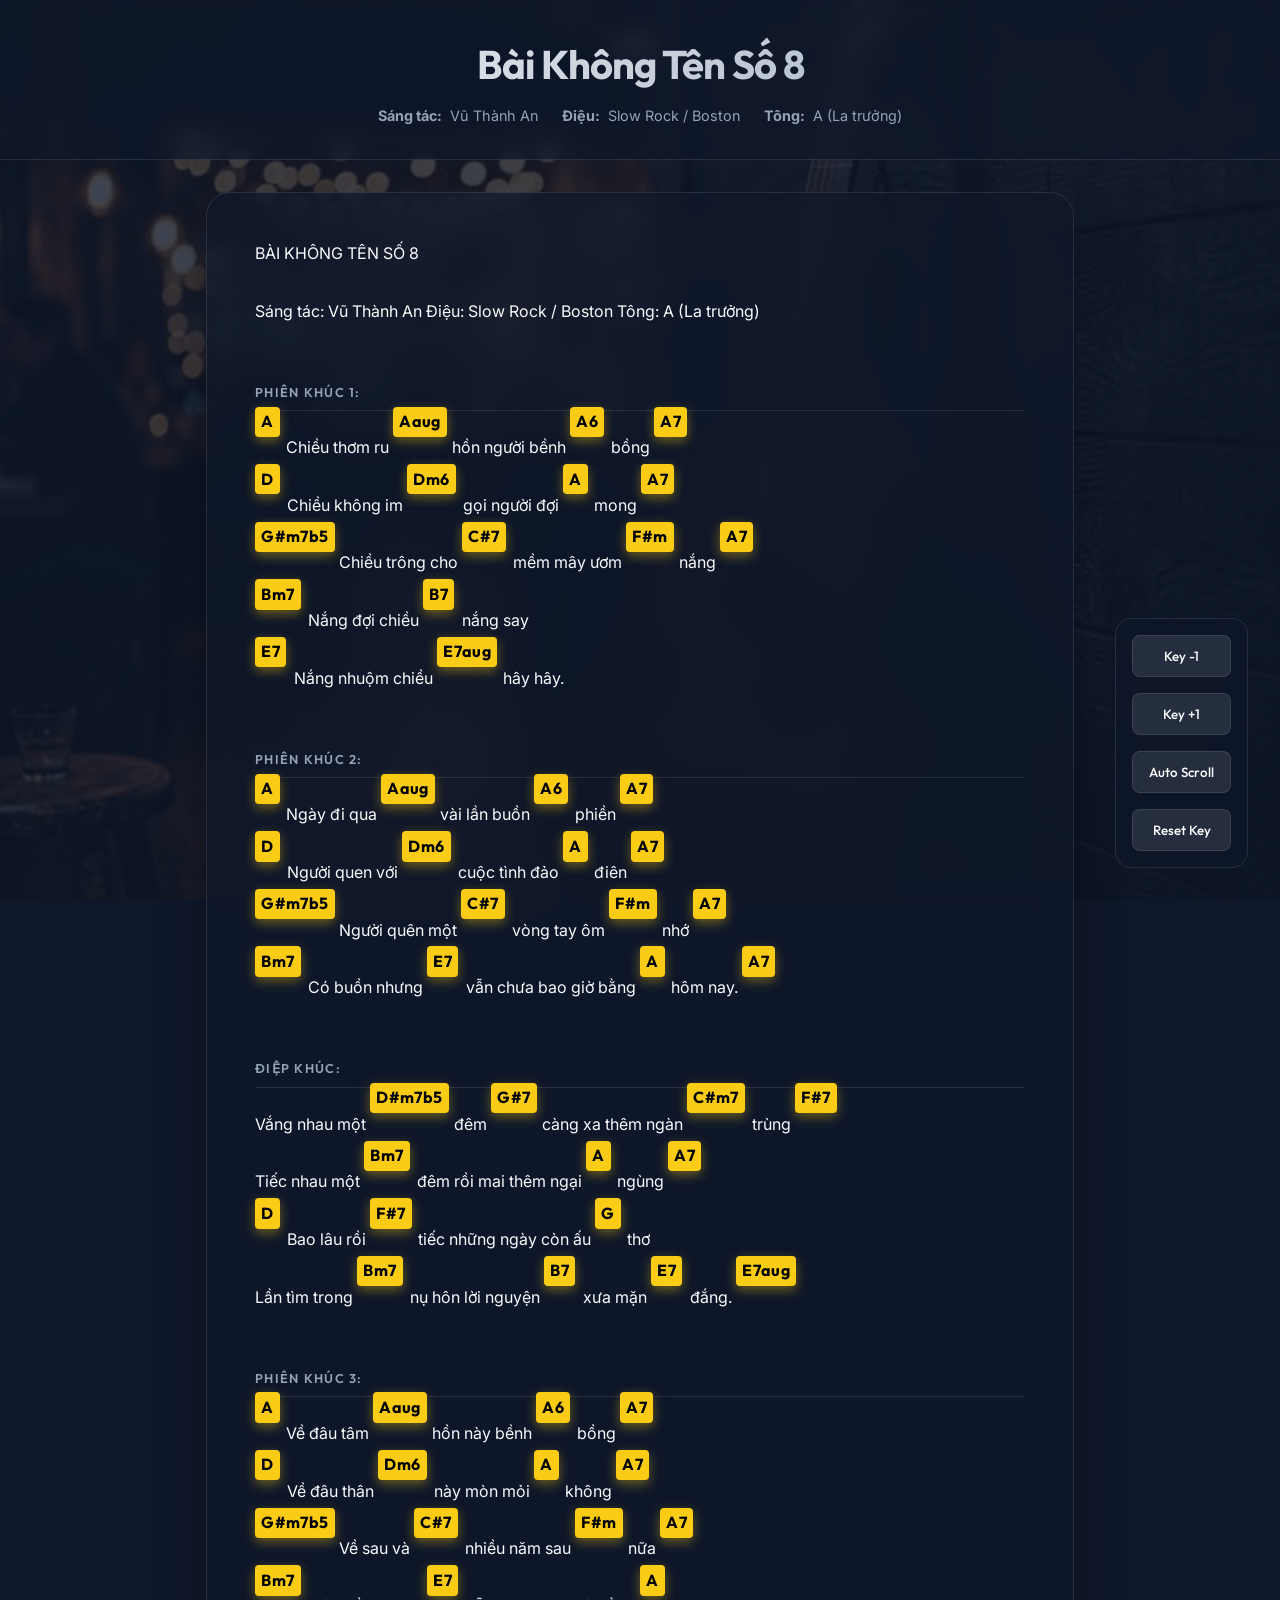
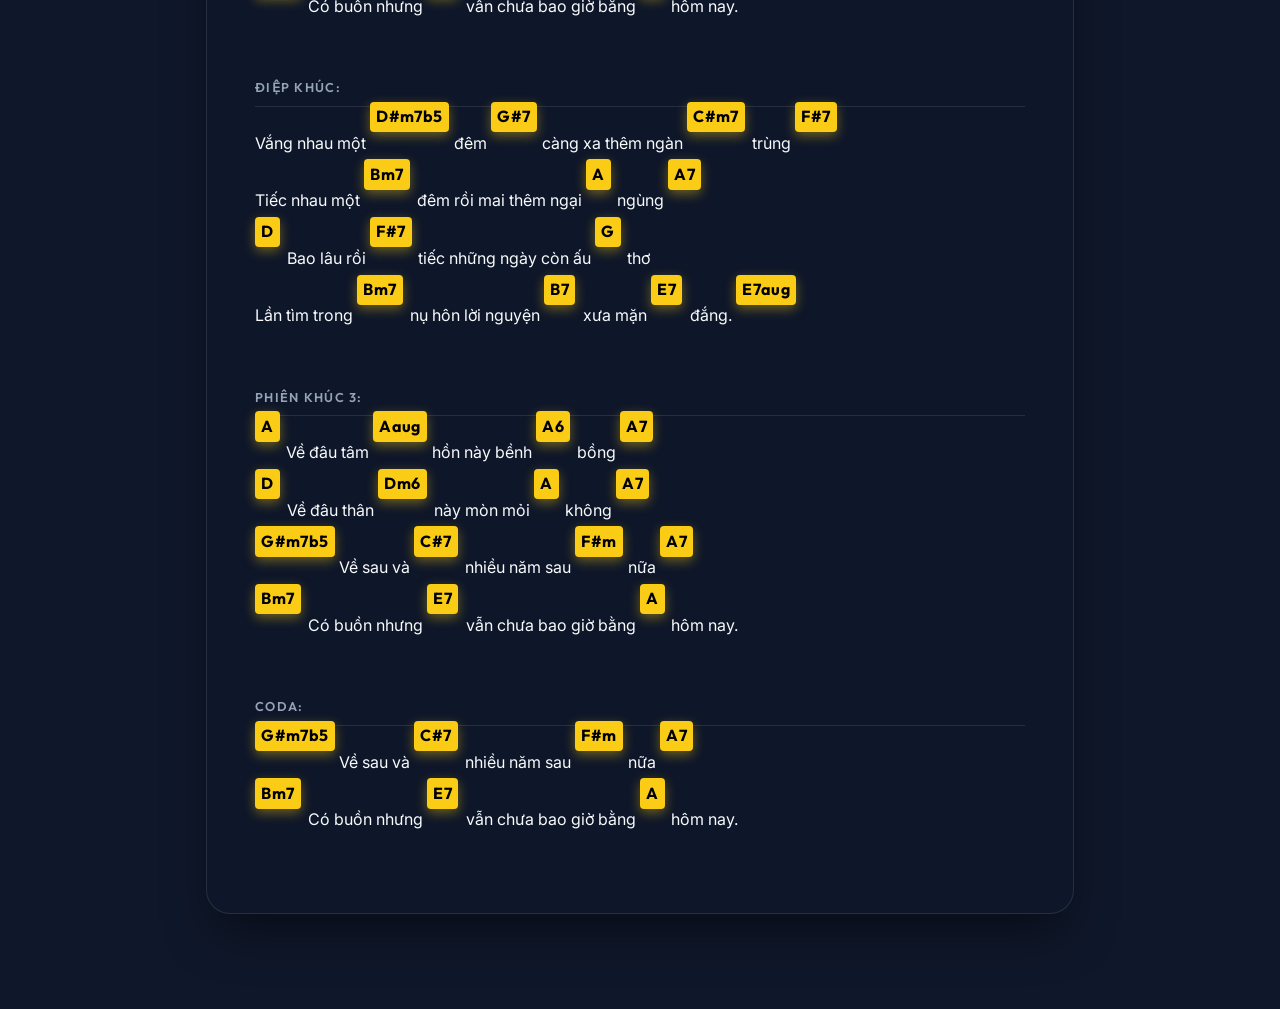
<file: index.html>
<!DOCTYPE html>
<html lang="vi">
<head>
    <meta charset="UTF-8">
    <meta name="viewport" content="width=device-width, initial-scale=1.0">
    <title>Bài Không Tên Số 8 - Guitar Chords</title>
    <link rel="stylesheet" href="style.css">
</head>
<body>
    <header>
        <h1>Bài Không Tên Số 8</h1>
        <div class="song-info">
            <span><strong>Sáng tác:</strong> Vũ Thành An</span>
            <span><strong>Điệu:</strong> Slow Rock / Boston</span>
            <span><strong>Tông:</strong> A (La trưởng)</span>
        </div>
    </header>

    <main>
        <div id="chord-sheet" class="sheet-container">
            <!-- Content will be injected by app.js -->
            <div class="loading">Loading song data...</div>
        </div>
    </main>

    <div class="controls">
        <button class="control-btn" onclick="transpose(-1)">Key -1</button>
        <button class="control-btn" onclick="transpose(1)">Key +1</button>
        <button class="control-btn" onclick="toggleAutoScroll()">Auto Scroll</button>
        <button class="control-btn" onclick="resetTranspose()">Reset Key</button>
    </div>

    <script src="app.js"></script>
</body>
</html>
</file>
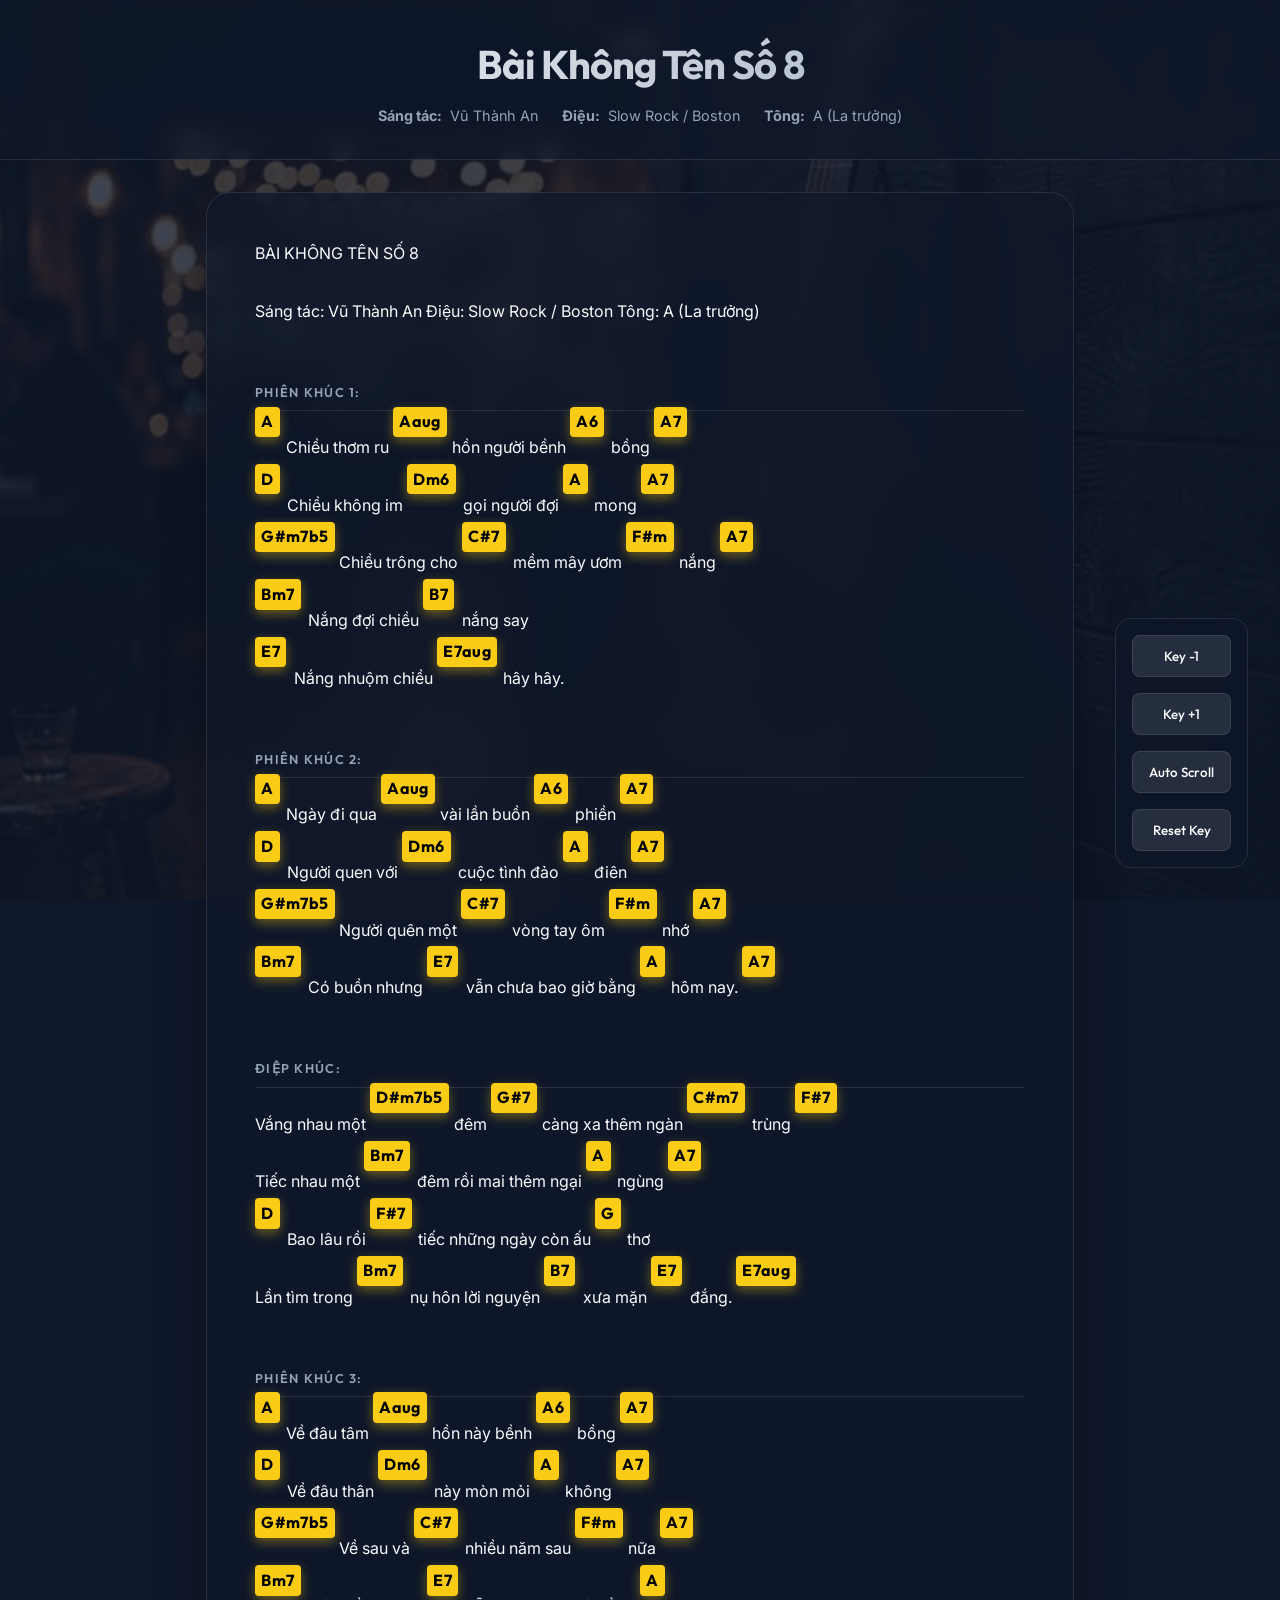
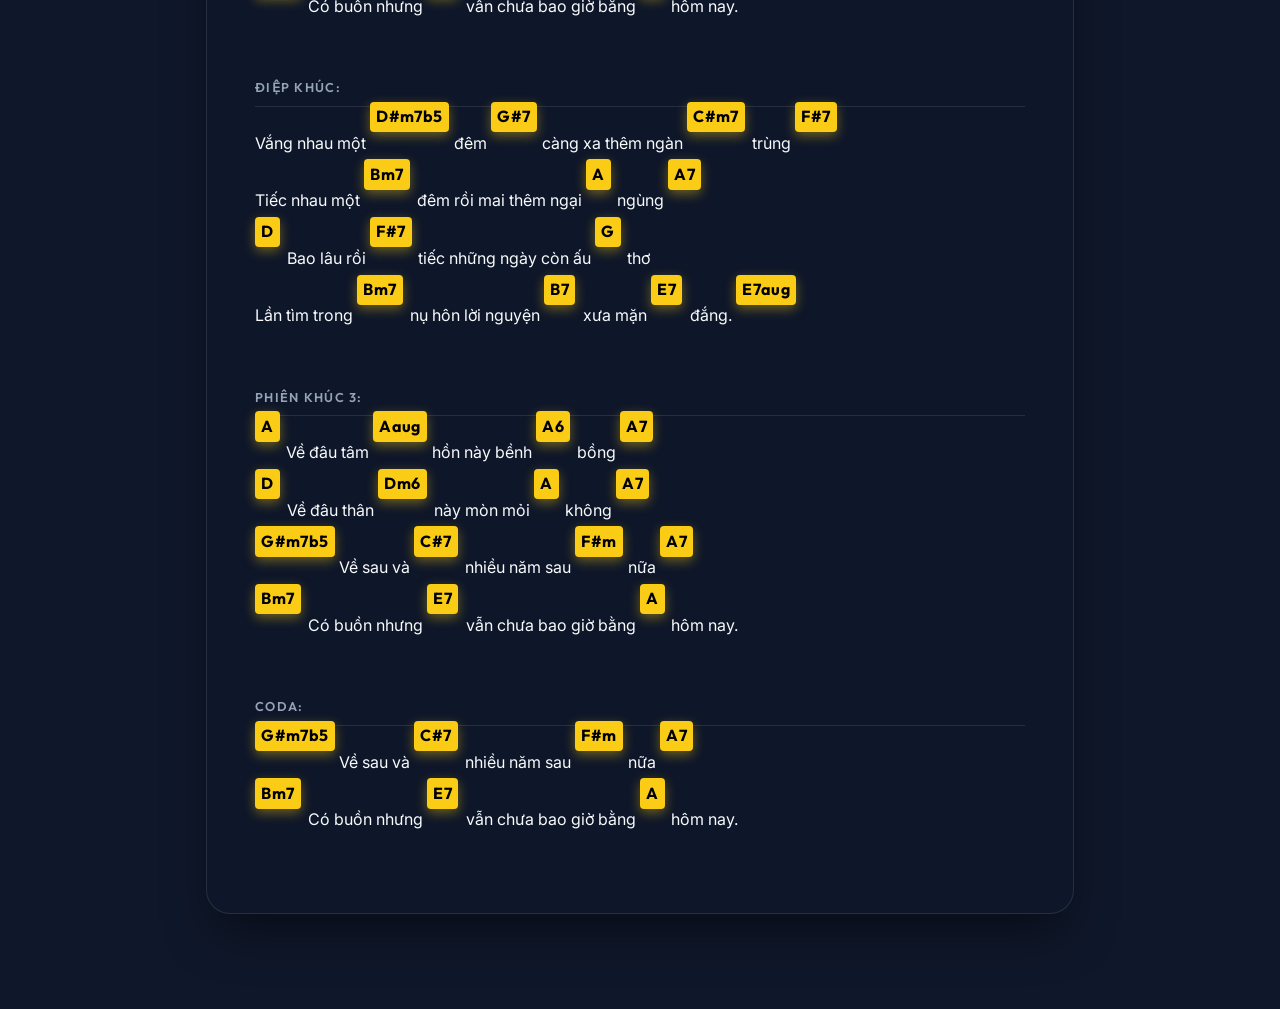
<file: BaiKhongTenSo8.html>
<!DOCTYPE html>
<html lang="vi">
<head>
    <meta charset="UTF-8">
    <meta name="viewport" content="width=device-width, initial-scale=1.0">
    <title>Bài Không Tên Số 8 - Guitar Chords</title>
    <style>@import url('https://fonts.googleapis.com/css2?family=Inter:wght@400;500;600&family=Outfit:wght@300;400;700&display=swap');

:root {
  --bg-color: #0F172A; /* Deep Navy Charcoal */
  --accent-color: #FACC15; /* Goldenrod Yellow for Chords */
  --primary-text: #F8FAFC;
  --secondary-text: #94A3B8;
  --glass-bg: rgba(15, 23, 42, 0.7);
  --glass-border: rgba(255, 255, 255, 0.1);
  --chord-bg: rgba(250, 204, 21, 0.15);
  --shadow-sm: 0 1px 2px 0 rgba(0, 0, 0, 0.05);
  --shadow-md: 0 4px 6px -1px rgba(0, 0, 0, 0.1);
}

* {
  box-sizing: border-box;
  margin: 0;
  padding: 0;
}

body {
  font-family: 'Inter', sans-serif;
  background-color: var(--bg-color);
  background-image: linear-gradient(rgba(15, 23, 42, 0.8), rgba(15, 23, 42, 0.8)), url([data-uri]);
  background-size: cover;
  background-attachment: fixed;
  background-position: center;
  color: var(--primary-text);
  min-height: 100vh;
  line-height: 1.6;
}

header {
  padding: 2rem;
  text-align: center;
  background: var(--glass-bg);
  backdrop-filter: blur(10px);
  border-bottom: 1px solid var(--glass-border);
  position: sticky;
  top: 0;
  z-index: 100;
}

h1 {
  font-family: 'Outfit', sans-serif;
  font-weight: 700;
  font-size: 2.5rem;
  letter-spacing: -0.025em;
  margin-bottom: 0.5rem;
  background: linear-gradient(135deg, #fff 0%, #94A3B8 100%);
  -webkit-background-clip: text;
  -webkit-text-fill-color: transparent;
}

.song-info {
  display: flex;
  justify-content: center;
  gap: 1.5rem;
  color: var(--secondary-text);
  font-size: 0.9rem;
}

.song-info span {
  display: flex;
  align-items: center;
  gap: 0.5rem;
}

main {
  max-width: 900px;
  margin: 2rem auto;
  padding: 0 1rem;
}

.sheet-container {
  background: var(--glass-bg);
  backdrop-filter: blur(20px);
  border: 1px solid var(--glass-border);
  border-radius: 1.5rem;
  padding: 3rem;
  box-shadow: 0 25px 50px -12px rgba(0, 0, 0, 0.5);
}

.section-title {
  font-family: 'Outfit', sans-serif;
  font-weight: 600;
  color: var(--secondary-text);
  text-transform: uppercase;
  letter-spacing: 0.1em;
  font-size: 0.8rem;
  margin-bottom: 1.5rem;
  border-bottom: 1px solid var(--glass-border);
  padding-bottom: 0.5rem;
}

.line {
  margin-bottom: 2rem;
  position: relative;
  white-space: pre-wrap;
}

.chord {
  display: inline-block;
  position: relative;
  vertical-align: baseline;
  cursor: pointer;
}

.chord-spacer {
  display: inline-block;
  visibility: hidden;
  height: 0;
  pointer-events: none;
  min-width: 1.2rem; /* Minimum spacing */
  padding: 0 0.4rem; /* Match label padding */
  margin-right: 0.2rem;
}

.chord::after {
  content: attr(data-chord);
  position: absolute;
  bottom: 1.5rem;
  left: 0;
  color: #000;
  font-weight: bold;
  font-family: 'Outfit', sans-serif;
  background: var(--accent-color);
  padding: 0.15rem 0.4rem;
  border-radius: 4px;
  white-space: nowrap;
  box-shadow: 0 4px 12px rgba(250, 204, 21, 0.4);
  transition: all 0.2s cubic-bezier(0.34, 1.56, 0.64, 1);
  letter-spacing: 0.02em;
}

.chord:hover::after {
  transform: translateY(-4px) scale(1.1);
  box-shadow: 0 8px 20px rgba(250, 204, 21, 0.6);
  z-index: 1000;
}

.controls {
  position: fixed;
  bottom: 2rem;
  right: 2rem;
  display: flex;
  flex-direction: column;
  gap: 1rem;
  background: var(--glass-bg);
  backdrop-filter: blur(10px);
  padding: 1rem;
  border-radius: 1rem;
  border: 1px solid var(--glass-border);
}

.control-btn {
  background: rgba(255, 255, 255, 0.1);
  border: 1px solid var(--glass-border);
  color: white;
  padding: 0.75rem 1rem;
  border-radius: 0.5rem;
  cursor: pointer;
  transition: all 0.2s;
  font-family: 'Outfit', sans-serif;
  font-weight: 500;
}

.control-btn:hover {
  background: var(--accent-color);
  color: #000;
  transform: translateY(-2px);
}

.scrolling {
  animation: scrollText 60s linear infinite;
}

@keyframes scrollText {
  from { transform: translateY(0); }
  to { transform: translateY(-100%); }
}

@media (max-width: 768px) {
  .sheet-container {
    padding: 1.5rem;
  }
}

/* Chord Tooltip Styling */
.chord-tooltip {
  position: absolute;
  background: var(--glass-bg);
  backdrop-filter: blur(25px);
  border: 1px solid var(--glass-border);
  border-radius: 1rem;
  padding: 1.5rem;
  z-index: 10000;
  pointer-events: none;
  opacity: 0;
  transform: translateY(15px) scale(0.95);
  transition: all 0.3s cubic-bezier(0.34, 1.56, 0.64, 1);
  box-shadow: 0 30px 60px -12px rgba(0, 0, 0, 0.6);
  min-width: 140px;
  text-align: center;
}

.chord-tooltip.visible {
  opacity: 1;
  transform: translateY(-10px) scale(1);
}

.chord-tooltip h3 {
  color: var(--accent-color);
  font-family: 'Outfit', sans-serif;
  font-size: 1.2rem;
  margin-bottom: 0.5rem;
}

.chord-svg {
  width: 120px;
  height: 150px;
  display: block;
  margin: 0 auto;
}

.chord-svg .fret-line { stroke: #64748b; stroke-width: 1; }
.chord-svg .string-line { stroke: #94A3B8; stroke-width: 1; }
.chord-svg .dot { fill: var(--accent-color); }
.chord-svg .open-text { fill: #fff; font-size: 12px; font-family: 'Outfit', sans-serif; font-weight: bold; }
.chord-svg .nut { stroke: #fff; stroke-width: 4; }
</style>
</head>
<body>
    <header>
        <h1>Bài Không Tên Số 8</h1>
        <div class="song-info">
            <span><strong>Sáng tác:</strong> Vũ Thành An</span>
            <span><strong>Điệu:</strong> Slow Rock / Boston</span>
            <span><strong>Tông:</strong> A (La trưởng)</span>
        </div>
    </header>

    <main>
        <div id="chord-sheet" class="sheet-container">
            <!-- Content will be injected by app.js -->
            <div class="loading">Loading song data...</div>
        </div>
    </main>

    <div class="controls">
        <button class="control-btn" onclick="transpose(-1)">Key -1</button>
        <button class="control-btn" onclick="transpose(1)">Key +1</button>
        <button class="control-btn" onclick="toggleAutoScroll()">Auto Scroll</button>
        <button class="control-btn" onclick="resetTranspose()">Reset Key</button>
    </div>

    <script>const songData = `BÀI KHÔNG TÊN SỐ 8
Sáng tác: Vũ Thành An Điệu: Slow Rock / Boston Tông: A (La trưởng)

Phiên khúc 1:
[A] Chiều thơm ru [Aaug] hồn người bềnh [A6] bồng [A7]
[D] Chiều không im [Dm6] gọi người đợi [A] mong [A7]
[G#m7b5] Chiều trông cho [C#7] mềm mây ươm [F#m] nắng [A7]
[Bm7] Nắng đợi chiều [B7] nắng say
[E7] Nắng nhuộm chiều [E7aug] hây hây.

Phiên khúc 2:
[A] Ngày đi qua [Aaug] vài lần buồn [A6] phiền [A7]
[D] Người quen với [Dm6] cuộc tình đảo [A] điên [A7]
[G#m7b5] Người quên một [C#7] vòng tay ôm [F#m] nhớ [A7]
[Bm7] Có buồn nhưng [E7] vẫn chưa bao giờ bằng [A] hôm nay. [A7]

Điệp khúc:
Vắng nhau một [D#m7b5] đêm [G#7] càng xa thêm ngàn [C#m7] trùng [F#7]
Tiếc nhau một [Bm7] đêm rồi mai thêm ngại [A] ngùng [A7]
[D] Bao lâu rồi [F#7] tiếc những ngày còn ấu [G] thơ
Lần tìm trong [Bm7] nụ hôn lời nguyện [B7] xưa mặn [E7] đắng. [E7aug]

Phiên khúc 3:
[A] Về đâu tâm [Aaug] hồn này bềnh [A6] bồng [A7]
[D] Về đâu thân [Dm6] này mòn mỏi [A] không [A7]
[G#m7b5] Về sau và [C#7] nhiều năm sau [F#m] nữa [A7]
[Bm7] Có buồn nhưng [E7] vẫn chưa bao giờ bằng [A] hôm nay.

Điệp khúc:
Vắng nhau một [D#m7b5] đêm [G#7] càng xa thêm ngàn [C#m7] trùng [F#7]
Tiếc nhau một [Bm7] đêm rồi mai thêm ngại [A] ngùng [A7]
[D] Bao lâu rồi [F#7] tiếc những ngày còn ấu [G] thơ
Lần tìm trong [Bm7] nụ hôn lời nguyện [B7] xưa mặn [E7] đắng. [E7aug]

Phiên khúc 3:
[A] Về đâu tâm [Aaug] hồn này bềnh [A6] bồng [A7]
[D] Về đâu thân [Dm6] này mòn mỏi [A] không [A7]
[G#m7b5] Về sau và [C#7] nhiều năm sau [F#m] nữa [A7]
[Bm7] Có buồn nhưng [E7] vẫn chưa bao giờ bằng [A] hôm nay.

Coda:
[G#m7b5] Về sau và [C#7] nhiều năm sau [F#m] nữa [A7]
[Bm7] Có buồn nhưng [E7] vẫn chưa bao giờ bằng [A] hôm nay.`;

const notesMajor = ['C', 'C#', 'D', 'D#', 'E', 'F', 'F#', 'G', 'G#', 'A', 'A#', 'B'];
const notesFlat = ['C', 'Db', 'D', 'Eb', 'E', 'F', 'Gb', 'G', 'Ab', 'A', 'Bb', 'B'];

let currentTranspose = 0;
let isScrolling = false;
let scrollInterval;

function transposeChord(chord, semitones) {
    if (semitones === 0) return chord;
    
    return chord.replace(/[A-G](b|#)?/g, (match) => {
        let index = notesMajor.indexOf(match);
        if (index === -1) index = notesFlat.indexOf(match);
        
        if (index === -1) return match;
        
        let newIndex = (index + semitones) % 12;
        if (newIndex < 0) newIndex += 12;
        
        return notesMajor[newIndex];
    });
}

function parseAndRender(transposeAmount) {
    const container = document.getElementById('chord-sheet');
    container.innerHTML = '';
    
    const lines = songData.split('\n');
    let html = '';
    
    lines.forEach(line => {
        if (!line.trim()) {
            html += '<br>';
            return;
        }
        
        if (line.endsWith(':')) {
            html += `<h2 class="section-title">${line}</h2>`;
            return;
        }
        
        let renderedLine = line.replace(/\[([^\]]+)\]/g, (match, chord) => {
            const transposed = transposeChord(chord, transposeAmount);
            return `<span class="chord" data-chord="${transposed}"><span class="chord-spacer">${transposed}</span></span>`;
        });
        
        html += `<div class="line">${renderedLine}</div>`;
    });
    
    container.innerHTML = html;

    // Attach chord diagram listeners
    attachChordListeners();
}

function attachChordListeners() {
    document.querySelectorAll('.chord').forEach(chordEl => {
        chordEl.onmouseenter = (e) => showTooltip(e, e.target.closest('.chord').dataset.chord);
        chordEl.onmouseleave = hideTooltip;
        chordEl.onclick = (e) => {
            showTooltip(e, e.target.closest('.chord').dataset.chord);
            setTimeout(hideTooltip, 2000);
        };
    });
}

function transpose(val) {
    currentTranspose += val;
    parseAndRender(currentTranspose);
}

function resetTranspose() {
    currentTranspose = 0;
    parseAndRender(currentTranspose);
}

function toggleAutoScroll() {
    isScrolling = !isScrolling;
    if (isScrolling) {
        let speed = 1;
        scrollInterval = setInterval(() => {
            window.scrollBy(0, speed);
            if ((window.innerHeight + window.scrollY) >= document.body.offsetHeight) {
                clearInterval(scrollInterval);
                isScrolling = false;
            }
        }, 50);
    } else {
        clearInterval(scrollInterval);
    }
}

// Initial Render
window.onload = () => {
    createTooltip();
    parseAndRender(0);
};

// Chord Fingerings Database (Fret, Finger)
// [E-string, A, D, G, B, e]
// Finger: 1 (Index), 2 (Middle), 3 (Ring), 4 (Pinky), 0 (Open), -1 (Muted)
const chordFingerings = {
    'A': [null, 0, [2,2], [2,3], [2,4], 0],
    'Aaug': [null, 0, [3,3], [2,2], [2,1], 1],
    'A6': [null, 0, [2,2], [2,3], [2,4], [2,4]],
    'A7': [null, 0, [2,2], 0, [2,3], 0],
    'D': [null, null, 0, [2,1], [3,3], [2,2]],
    'Dm6': [null, null, 0, [2,1], 0, 1],
    'E7': [0, [2,2], 0, [1,1], 0, 0],
    'G#m7b5': [[4,2], null, [4,3], [4,4], [3,1], null],
    'C#7': [null, [4,3], [3,2], [4,4], [2,1], null],
    'F#m': [[2,1], [4,3], [4,4], [2,1], [2,1], [2,1]], // Barred
    'Bm7': [null, [2,1], [4,3], [2,1], [3,2], [2,1]], // Barred
    'B7': [null, [2,2], [1,1], [2,3], 0, [2,4]],
    'E7aug': [0, [2,2], 0, [1,1], [1,1], 0],
    'D#m7b5': [null, [6,1], [7,3], [6,2], [7,4], null],
    'G#7': [[4,1], [6,3], [4,1], [5,2], [4,1], [4,1]], // Barred
    'C#m7': [null, [4,1], [6,3], [4,1], [5,2], [4,1]], // Barred
    'F#7': [[2,1], [4,3], [2,1], [3,2], [2,1], [2,1]], // Barred
    'G': [[3,2], [2,1], 0, 0, 0, [3,3]],
    // Sharp variants
    'A#': [null, [1,1], [3,2], [3,3], [3,4], [1,1]],
    'Bb': [null, [1,1], [3,2], [3,3], [3,4], [1,1]],
    'C#': [null, [4,1], [6,3], [6,4], [6,2], [4,1]],
    'Db': [null, [4,1], [6,3], [6,4], [6,2], [4,1]],
    'D#': [null, null, [1,1], [3,2], [4,4], [3,3]],
    'Eb': [null, null, [1,1], [3,2], [4,4], [3,3]],
    'F#': [[2,1], [4,3], [4,4], [3,2], [2,1], [2,1]],
    'Gb': [[2,1], [4,3], [4,4], [3,2], [2,1], [2,1]],
    'G#': [[4,1], [6,3], [6,4], [5,2], [4,1], [4,1]],
    'Ab': [[4,1], [6,3], [6,4], [5,2], [4,1], [4,1]]
};

// Map sharp/flat variants if needed (simple normalization)
function normalizeChord(chord) {
    const maps = {
        'A#': 'Bb', 'C#': 'Db', 'D#': 'Eb', 'F#': 'Gb', 'G#': 'Ab',
        // Also map equivalents if base is missing but shape is known
        'Bb': 'A#', 'Db': 'C#', 'Eb': 'D#', 'Gb': 'F#', 'Ab': 'G#'
    };
    return chord.replace(/^[A-G](b|#)?/, m => maps[m] || m);
}

function createTooltip() {
    const tooltip = document.createElement('div');
    tooltip.id = 'chord-tooltip';
    tooltip.className = 'chord-tooltip';
    document.body.appendChild(tooltip);
}

function renderChordSVG(chordName) {
    const normalized = normalizeChord(chordName);
    // Try exact match first, then normalized match
    const fingering = chordFingerings[chordName] || chordFingerings[normalized] || [null, null, null, null, null, null];
    
    // Determine base fret (if any fret > 5)
    let maxFret = 0;
    fingering.forEach(f => {
        if (Array.isArray(f)) maxFret = Math.max(maxFret, f[0]);
        else if (typeof f === 'number') maxFret = Math.max(maxFret, f);
    });
    
    const baseFret = maxFret > 5 ? Math.min(...fingering.filter(f => Array.isArray(f) || (typeof f === 'number' && f > 0)).map(f => Array.isArray(f) ? f[0] : f)) : 1;

    let svg = `<svg class="chord-svg" viewBox="0 0 100 120">`;
    
    // Draw Frets (5 frets)
    for (let i = 0; i <= 5; i++) {
        const y = 20 + i * 20;
        svg += `<line class="${i === 0 && baseFret === 1 ? 'nut' : 'fret-line'}" x1="20" y1="${y}" x2="80" y2="${y}" />`;
    }
    
    // Draw Strings (6 strings)
    for (let i = 0; i < 6; i++) {
        const x = 20 + i * 12;
        svg += `<line class="string-line" x1="${x}" y1="20" x2="${x}" y2="120" />`;
    }
    
    // Draw base fret number if > 1
    if (baseFret > 1) {
        svg += `<text class="open-text" x="2" y="35">${baseFret}fr</text>`;
    }

    // Draw Dots & X/O
    fingering.forEach((val, stringIndex) => {
        const x = 20 + stringIndex * 12;
        let fret = null;
        let finger = null;

        if (Array.isArray(val)) {
            fret = val[0];
            finger = val[1];
        } else {
            fret = val;
        }

        if (fret === null) {
            svg += `<text class="open-text" x="${x-4}" y="15">×</text>`;
        } else if (fret === 0) {
            svg += `<circle cx="${x}" cy="10" r="3" stroke="#94A3B8" fill="none" stroke-width="1" />`;
        } else {
            const displayFret = baseFret > 1 ? (fret - baseFret + 1) : fret;
            const y = 20 + displayFret * 20 - 10;
            svg += `<circle class="dot" cx="${x}" cy="${y}" r="5" />`;
            if (finger) {
                svg += `<text x="${x}" y="${y+3.5}" text-anchor="middle" style="fill:#000; font-size:9px; font-weight:bold; font-family:sans-serif;">${finger}</text>`;
            }
        }
    });
    
    svg += `</svg>`;
    return svg;
}

function showTooltip(e, chordName) {
    const tooltip = document.getElementById('chord-tooltip');
    tooltip.innerHTML = `<h3>${chordName}</h3>${renderChordSVG(chordName)}`;
    tooltip.classList.add('visible');
    
    const rect = e.target.getBoundingClientRect();
    tooltip.style.left = `${rect.left + window.scrollX + rect.width / 2 - tooltip.offsetWidth / 2}px`;
    tooltip.style.top = `${rect.top + window.scrollY - tooltip.offsetHeight - 10}px`;
}

function hideTooltip() {
    const tooltip = document.getElementById('chord-tooltip');
    tooltip.classList.remove('visible');
}
</script>
</body>
</html>
</file>
<file: style.css>
@import url('https://fonts.googleapis.com/css2?family=Inter:wght@400;500;600&family=Outfit:wght@300;400;700&display=swap');

:root {
  --bg-color: #0F172A; /* Deep Navy Charcoal */
  --accent-color: #FACC15; /* Goldenrod Yellow for Chords */
  --primary-text: #F8FAFC;
  --secondary-text: #94A3B8;
  --glass-bg: rgba(15, 23, 42, 0.7);
  --glass-border: rgba(255, 255, 255, 0.1);
  --chord-bg: rgba(250, 204, 21, 0.15);
  --shadow-sm: 0 1px 2px 0 rgba(0, 0, 0, 0.05);
  --shadow-md: 0 4px 6px -1px rgba(0, 0, 0, 0.1);
}

* {
  box-sizing: border-box;
  margin: 0;
  padding: 0;
}

body {
  font-family: 'Inter', sans-serif;
  background-color: var(--bg-color);
  background-image: linear-gradient(rgba(15, 23, 42, 0.8), rgba(15, 23, 42, 0.8)), url('background.png');
  background-size: cover;
  background-attachment: fixed;
  background-position: center;
  color: var(--primary-text);
  min-height: 100vh;
  line-height: 1.6;
}

header {
  padding: 2rem;
  text-align: center;
  background: var(--glass-bg);
  backdrop-filter: blur(10px);
  border-bottom: 1px solid var(--glass-border);
  position: sticky;
  top: 0;
  z-index: 100;
}

h1 {
  font-family: 'Outfit', sans-serif;
  font-weight: 700;
  font-size: 2.5rem;
  letter-spacing: -0.025em;
  margin-bottom: 0.5rem;
  background: linear-gradient(135deg, #fff 0%, #94A3B8 100%);
  -webkit-background-clip: text;
  -webkit-text-fill-color: transparent;
}

.song-info {
  display: flex;
  justify-content: center;
  gap: 1.5rem;
  color: var(--secondary-text);
  font-size: 0.9rem;
}

.song-info span {
  display: flex;
  align-items: center;
  gap: 0.5rem;
}

main {
  max-width: 900px;
  margin: 2rem auto;
  padding: 0 1rem;
}

.sheet-container {
  background: var(--glass-bg);
  backdrop-filter: blur(20px);
  border: 1px solid var(--glass-border);
  border-radius: 1.5rem;
  padding: 3rem;
  box-shadow: 0 25px 50px -12px rgba(0, 0, 0, 0.5);
}

.section-title {
  font-family: 'Outfit', sans-serif;
  font-weight: 600;
  color: var(--secondary-text);
  text-transform: uppercase;
  letter-spacing: 0.1em;
  font-size: 0.8rem;
  margin-bottom: 1.5rem;
  border-bottom: 1px solid var(--glass-border);
  padding-bottom: 0.5rem;
}

.line {
  margin-bottom: 2rem;
  position: relative;
  white-space: pre-wrap;
}

.chord {
  display: inline-block;
  position: relative;
  vertical-align: baseline;
  cursor: pointer;
}

.chord-spacer {
  display: inline-block;
  visibility: hidden;
  height: 0;
  pointer-events: none;
  min-width: 1.2rem; /* Minimum spacing */
  padding: 0 0.4rem; /* Match label padding */
  margin-right: 0.2rem;
}

.chord::after {
  content: attr(data-chord);
  position: absolute;
  bottom: 1.5rem;
  left: 0;
  color: #000;
  font-weight: bold;
  font-family: 'Outfit', sans-serif;
  background: var(--accent-color);
  padding: 0.15rem 0.4rem;
  border-radius: 4px;
  white-space: nowrap;
  box-shadow: 0 4px 12px rgba(250, 204, 21, 0.4);
  transition: all 0.2s cubic-bezier(0.34, 1.56, 0.64, 1);
  letter-spacing: 0.02em;
}

.chord:hover::after {
  transform: translateY(-4px) scale(1.1);
  box-shadow: 0 8px 20px rgba(250, 204, 21, 0.6);
  z-index: 1000;
}

.controls {
  position: fixed;
  bottom: 2rem;
  right: 2rem;
  display: flex;
  flex-direction: column;
  gap: 1rem;
  background: var(--glass-bg);
  backdrop-filter: blur(10px);
  padding: 1rem;
  border-radius: 1rem;
  border: 1px solid var(--glass-border);
}

.control-btn {
  background: rgba(255, 255, 255, 0.1);
  border: 1px solid var(--glass-border);
  color: white;
  padding: 0.75rem 1rem;
  border-radius: 0.5rem;
  cursor: pointer;
  transition: all 0.2s;
  font-family: 'Outfit', sans-serif;
  font-weight: 500;
}

.control-btn:hover {
  background: var(--accent-color);
  color: #000;
  transform: translateY(-2px);
}

.scrolling {
  animation: scrollText 60s linear infinite;
}

@keyframes scrollText {
  from { transform: translateY(0); }
  to { transform: translateY(-100%); }
}

@media (max-width: 768px) {
  .sheet-container {
    padding: 1.5rem;
  }
}

/* Chord Tooltip Styling */
.chord-tooltip {
  position: absolute;
  background: var(--glass-bg);
  backdrop-filter: blur(25px);
  border: 1px solid var(--glass-border);
  border-radius: 1rem;
  padding: 1.5rem;
  z-index: 10000;
  pointer-events: none;
  opacity: 0;
  transform: translateY(15px) scale(0.95);
  transition: all 0.3s cubic-bezier(0.34, 1.56, 0.64, 1);
  box-shadow: 0 30px 60px -12px rgba(0, 0, 0, 0.6);
  min-width: 140px;
  text-align: center;
}

.chord-tooltip.visible {
  opacity: 1;
  transform: translateY(-10px) scale(1);
}

.chord-tooltip h3 {
  color: var(--accent-color);
  font-family: 'Outfit', sans-serif;
  font-size: 1.2rem;
  margin-bottom: 0.5rem;
}

.chord-svg {
  width: 120px;
  height: 150px;
  display: block;
  margin: 0 auto;
}

.chord-svg .fret-line { stroke: #64748b; stroke-width: 1; }
.chord-svg .string-line { stroke: #94A3B8; stroke-width: 1; }
.chord-svg .dot { fill: var(--accent-color); }
.chord-svg .open-text { fill: #fff; font-size: 12px; font-family: 'Outfit', sans-serif; font-weight: bold; }
.chord-svg .nut { stroke: #fff; stroke-width: 4; }
</file>
